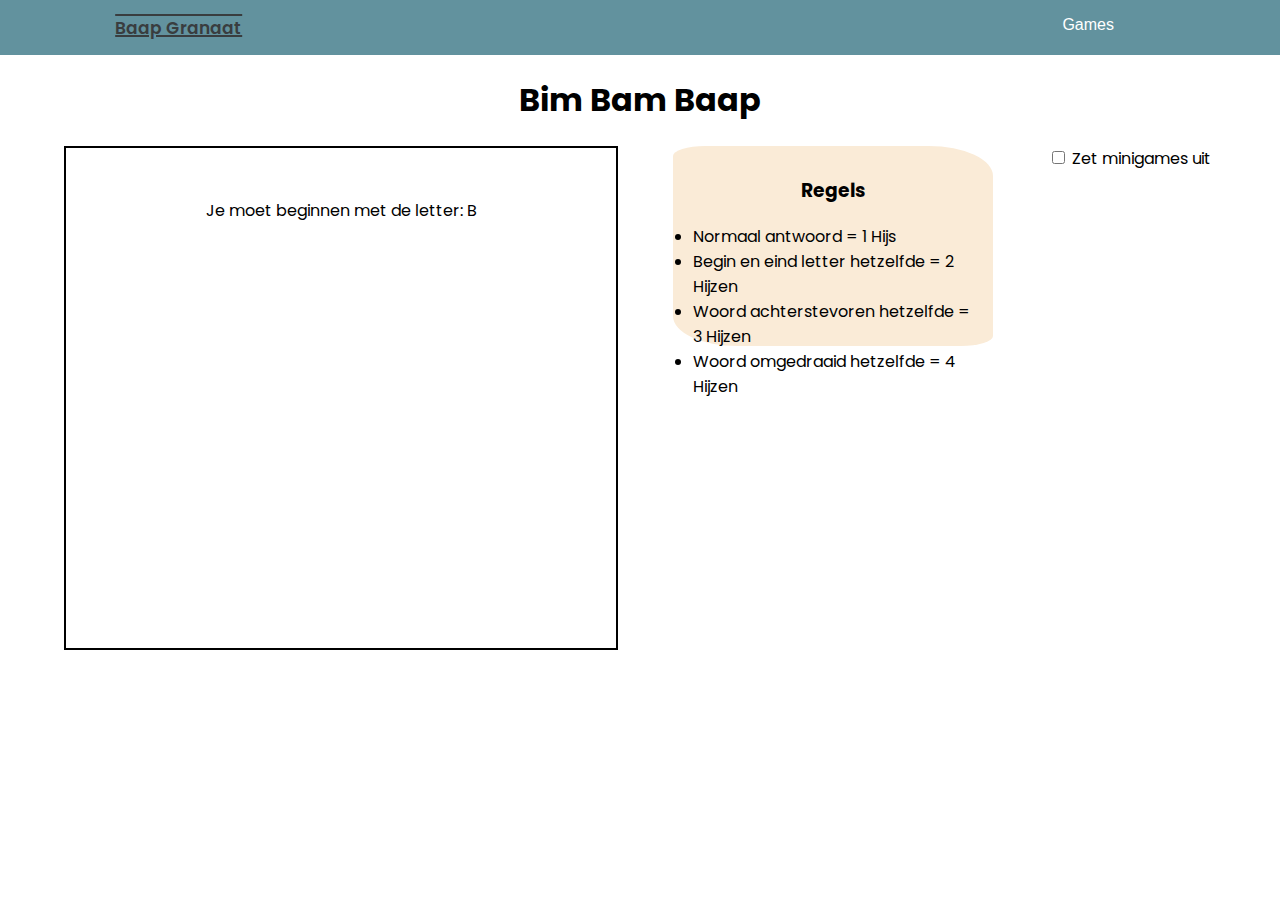
<file: pages/bimBamBaap.html>
<!DOCTYPE html>
<html lang="en">
<head>
    <meta charset="UTF-8">
    <meta name="viewport" content="width=device-width, initial-scale=1.0">
    <title>Bim Bam Baap</title>
    <link rel="stylesheet" href="../styles/styleBimBamBaap.css">
    <link rel="stylesheet" href="../styles/styleHeaderFooter.css">
    <script src="../scripts/script.js"></script>
</head>
<body onload="alphabetLetter()">
    <header>
        <nav>
            <a id="firstA" href="../index.html">Baap Granaat</a>
            <div class="dropdown">
                <button onclick="myFunction()" class="dropbtn">Games</button>
                <div id="myDropdown" class="dropdown-content">
                  <a href="bimBamBaap.html">Bim Bam Baap</a>
                    <!-- <a href="#">Link</a> -->
                </div>
              </div> 
        </nav>
    </header>
    <main>
        <div>
            <h1>Bim Bam Baap</h1>
        </div>
        <div id="allInformation">
            <div id="midPage" onclick="newLine(), removeAlphabetLetter()">
                <p id="startLetter"></p>
                <p id="text"></p>
            </div>
            <div id="rules">
                <h3>Regels</h3>
                <!-- <p>Je krijgt een letter, je klikt in het vierkant en je krijgt een thema. Je verzint dan een woord in het thema waarvan de eerste letter de gekregen letter moet zijn. Als je die hebt gaat hij naar de volgende en dan moet de volgende met de laatste letter van jou woord een ander woord verzinnen in een nieuw thema die je krijgt door te klikken. Ook zitten er regels aan hoeveel je er mag per woord kijk hieronder.</p> -->
                <ul>
                    <li>Normaal antwoord = 1 Hijs</li>
                    <li>Begin en eind letter hetzelfde = 2 Hijzen</li>
                    <li>Woord achterstevoren hetzelfde = 3 Hijzen</li>
                    <li>Woord omgedraaid hetzelfde = 4 Hijzen</li>
                </ul>
            </div>
            <div>
                <input type="checkbox" id="minigameCheck" for="minigames" name="minigames">
                <label for="minigames">Zet minigames uit</label>
            </div>
            <div id="lastLineBox">
                <p id="lastLine"></p>
            </div>
        </div>
    </main>
    <footer>

    </footer>
</body>
</html>
</file>
<file: styles/styleBimBamBaap.css>
body
{
    margin: 0;
    padding: 0;
    box-sizing: border-box;
}

main div h1
{
    text-align: center;
}

#midPage
{
    height: 500px;
    width: 550px;
    margin-left: 5vw;
    border: 2px solid black;
}

#text
{
    height: 400px;
    display: flex;
    justify-content: center;
    align-items: center;
    color: black;
}

#allInformation
{
    display: flex;
}

#rules
{
    height: 200px;
    width: 25%;
    background-color: antiquewhite;
    margin: 0px 55px;
    border-radius: 10% 20% / 10px 30px;
}

#allInformation #rules h3, #allInformation #rules p, #allInformation #rules ul
{
    padding: 0px 20px;
}

#allInformation #rules h3
{
    text-align: center;
    margin-top: 30px;
}

#startLetter
{
    text-align: center;
    margin-top: 50px;
}

@media (max-width: 1276px) {
    #rules
    {
        width: 40%;
    }
  }

@media (max-width: 912px)
{
    #allInformation
    {
        display: block;
    }

    #rules
    {
        margin-left: 30%;
    }

    #midPage
    {
        margin-left: 20%;
        margin-top: 50px;
        min-width: 200px;
        width: 60%;
    }
}

@media (max-width: 716px)
{
    #rules
    {
        margin-left: 5%;
        width: 90%;
    }

    #midPage
    {
        width: 90%;
        margin-left: 5%;
    }
}
</file>
<file: styles/styleHeaderFooter.css>
/* display: inline-flex;
justify-content: center;
align-items: center; */

@import url('https://fonts.googleapis.com/css2?family=Poppins:ital,wght@0,100;0,200;0,300;0,400;0,500;0,600;0,700;0,800;0,900;1,100;1,200;1,300;1,400;1,500;1,600;1,700;1,800;1,900&display=swap');

body
{
    margin: 0px;
    padding: 0px;
    box-sizing: border-box;
    font-family: 'Poppins', sans-serif;
}

header
{
    height: 55px;
    background-color: #62929E;
}

header nav a
{
    color: #393D3F;
    text-decoration: none;
    font-size: 17px;
    font-weight: 600;
    display: inline-flex;
    align-items: center;
    justify-content: center;
}

nav #firstA
{
    float: left;
    margin-left: 9vw;
    text-decoration: underline overline;
    text-decoration-thickness: 2px;
    height: 55px;
}

header nav a:hover
{
    color: #FDFDFF;
}


#check
{
    display: none;
}

.icons
{
    position: absolute;
    font-size: 2.8rem;
    right: 5%;
    color: #fff;
    cursor: pointer;
    display: none;
}

.dropbtn {
    background-color: #62929E;
    color: white;
    padding: 16px;
    font-size: 16px;
    border: none;
    cursor: pointer;
  }
  
  .dropbtn:hover, .dropbtn:focus {
    background-color: #62929E;
  }
  
  .dropdown {
    position: relative;
    float: right;
    margin-right: 150px;
  }
  
  .dropdown-content {
    display: none;
    position: absolute;
    background-color: #f1f1f1;
    min-width: 160px;
    box-shadow: 0px 8px 16px 0px rgba(0,0,0,0.2);
    z-index: 1;
  }
  
  .dropdown-content a {
    color: black;
    padding: 12px 16px;
    text-decoration: none;
    display: block;
  }
  
  .dropdown-content a:hover {background-color: #ddd;}
  
  .show {display:block;}
</file>
